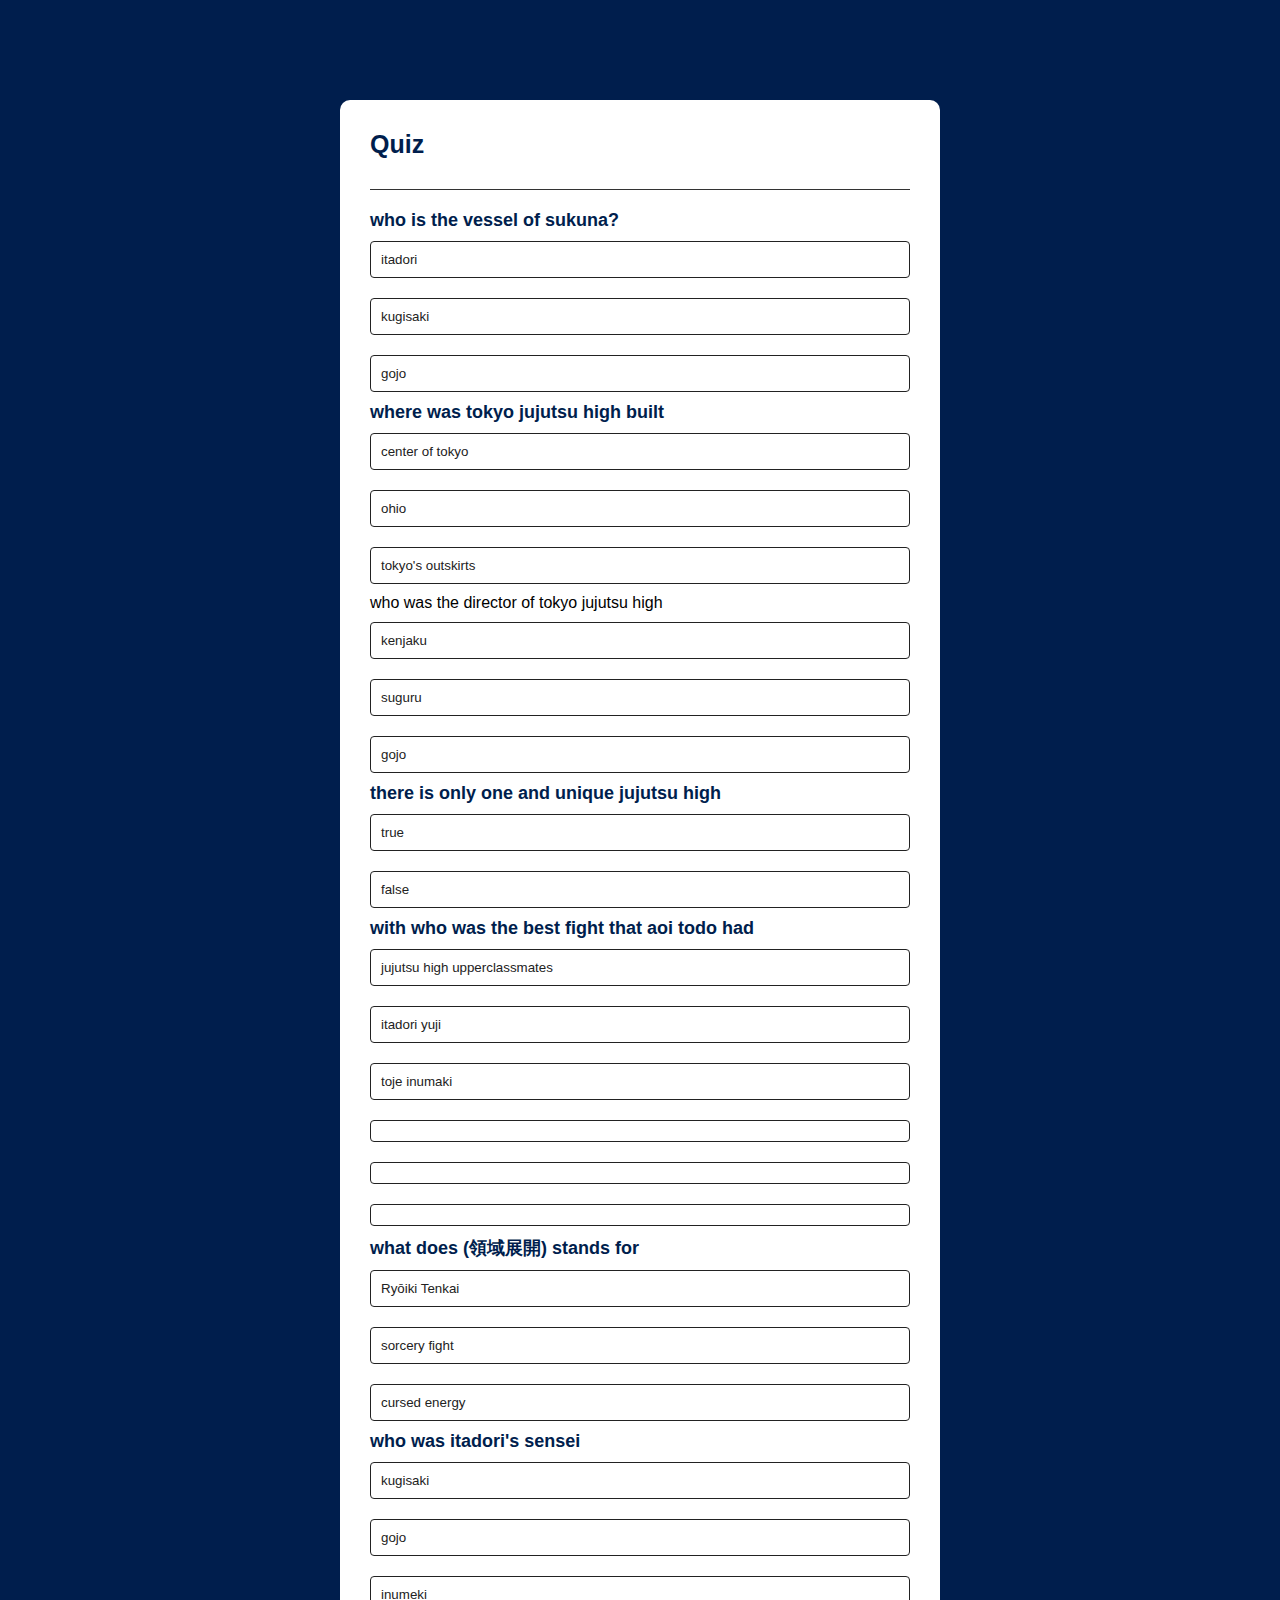
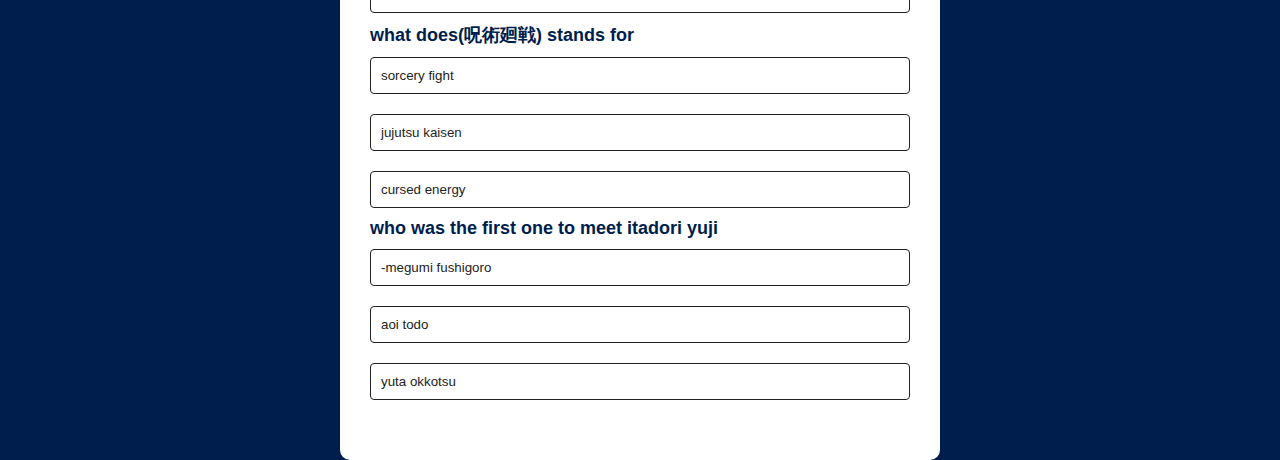
<file: html/jujutsu.html>
<!DOCTYPE html>
<html lang="en">
<head>
    <meta charset="UTF-8">
    <meta name="viewport" content="width=device-width, initial-scale=1.0">
    <link rel="stylesheet" href="../css/jujutsu.css">
    <link rel="stylesheet" href="../js/index.js">
    <title>jujutsu kaisen Q&A</title>
</head>
<body>
   <div class="app">
    <h1>Quiz</h1>
    <div class="quiz">
        <h2 id="question">who is the vessel of sukuna?</h2>
        <div id="answer-buttons"></div>
        <button class="btn">itadori</button> 
        <button class="btn">kugisaki</button> 
        <button class="btn">gojo</button> 
        <h2 id="question">where was tokyo jujutsu high built</h2>
        <div id="answer-buttons"></div>
        <button class="btn">center of tokyo</button> 
        <button class="btn">ohio</button> 
        <button class="btn">tokyo's outskirts</button> 
        <h2 id="question"></h2>
        <div id="answer-buttons">who was the director of tokyo jujutsu high</div>
        <button class="btn">kenjaku</button> 
        <button class="btn">suguru</button> 
        <button class="btn">gojo</button> 
        <h2 id="question">there is only one and unique jujutsu high</h2>
        <div id="answer-buttons"></div>
        <button class="btn">true</button> 
        <button class="btn">false</button> 
        <h2 id="question">with who was the best fight that aoi todo had</h2>
        <div id="answer-buttons"></div>
        <button class="btn">jujutsu high upperclassmates</button> 
        <button class="btn">itadori yuji</button> 
        <button class="btn">toje inumaki</button> 
        <h2 id="question"></h2>
        <div id="answer-buttons"></div>
        <button class="btn"></button> 
        <button class="btn"></button> 
        <button class="btn"></button> 
        <h2 id="question">what does (領域展開) stands for</h2>
        <div id="answer-buttons"></div>
        <button class="btn">Ryōiki Tenkai</button> 
        <button class="btn">sorcery fight</button> 
        <button class="btn">cursed energy</button> 
        <h2 id="question">who was itadori's sensei</h2>
        <div id="answer-buttons"></div>
        <button class="btn">kugisaki</button> 
        <button class="btn">gojo</button> 
        <button class="btn">inumeki</button> 
        <h2 id="question">what does(呪術廻戦) stands for</h2>
        <div id="answer-buttons"></div>
        <button class="btn">sorcery fight</button> 
        <button class="btn">jujutsu kaisen</button> 
        <button class="btn">cursed energy</button> 
        <h2 id="question">who was the first one to meet itadori yuji</h2>
        <div id="answer-buttons"></div>
        <button class="btn">-megumi fushigoro</button> 
        <button class="btn">aoi todo</button> 
        <button class="btn">yuta okkotsu</button> 

    </div>
    <button id="next-btn">next</button>
</div>
<script src="../js/index.js"></script>
    <section>
        <form action="">
            <div>
                <label for=""></label>

            </div>
        </form>
    </section>
    
</body>
</html>
</file>
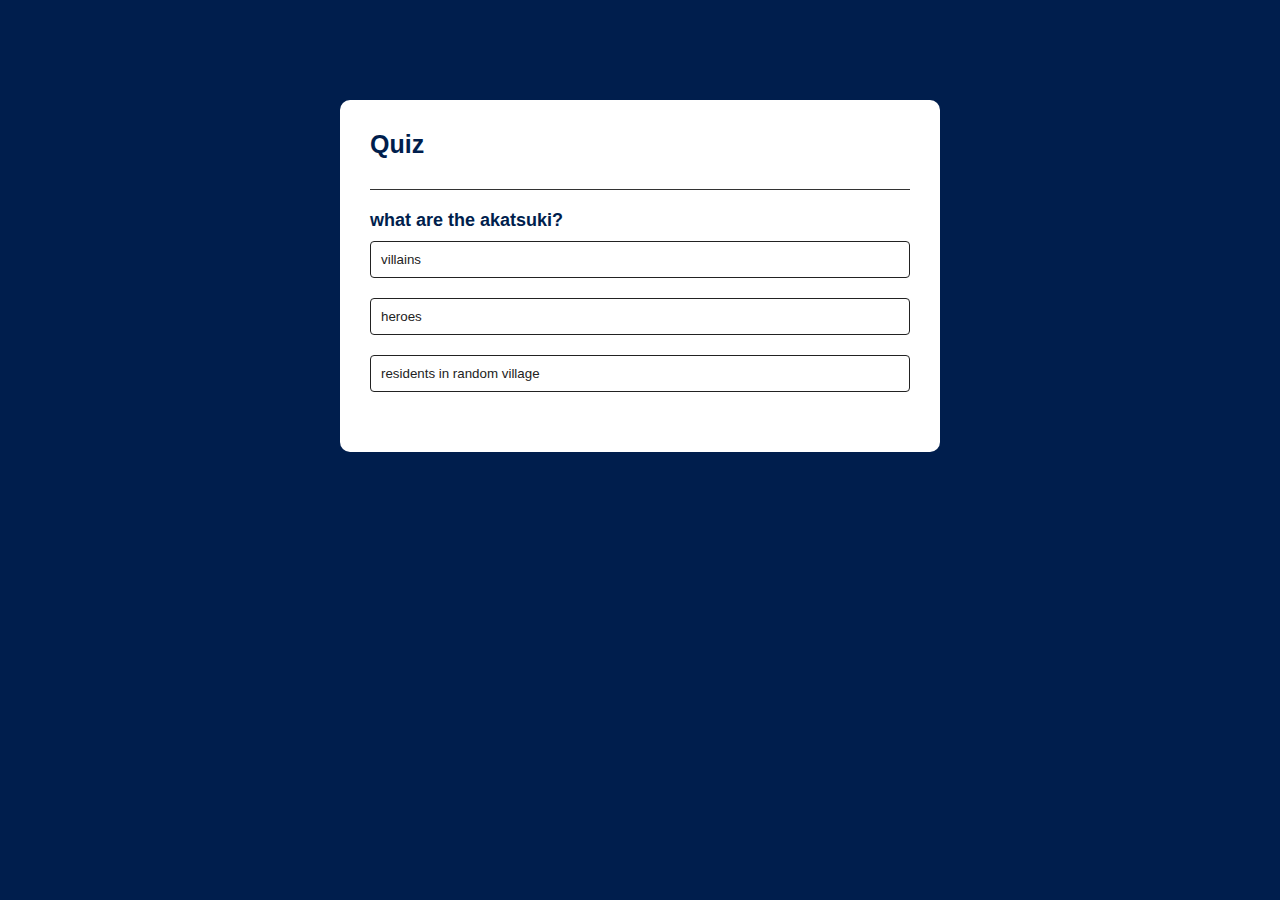
<file: html/naruto.html>
<!DOCTYPE html>
<html lang="en">
<head>
    <meta charset="UTF-8">
    <meta name="viewport" content="width=device-width, initial-scale=1.0">
    <link rel="stylesheet" href="../css/naruto.css">
    <link rel="stylesheet" href="../js/index.js">
    <title>naruto Q&A</title>
</head>
<body>
   <div class="app">
    <h1>Quiz</h1>
    <div class="quiz">
        <h2 id="question">what are the akatsuki?</h2>
        <div id="answer-buttons"></div>
        <button class="btn">villains</button> 
        <button class="btn">heroes</button> 
        <button class="btn">residents in random village</button> 
    </div>
    <button id="next-btn">next</button>
</div>
<script src="../js/index.js"></script>
</body>
</html>
</file>
<file: css/jujutsu.css>
* {
    margin : 0;
    padding : 0;
    font-family: 'poppins',sans-serif;
    box-sizing: border-box;
}
body{
    background: #001e4d;
}
.app{
    background: #fff;
    width: 90%;
    max-width: 600px;
    margin: 100px auto 0;
    border-radius: 10px;
    padding: 30px;
}
.app h1{
    font-size: 25px;
    color: #001e4d;
    font-weight: 600;
    border-bottom: 1px solid #333;
    padding-bottom: 30px;
}
.quiz{
    padding: 20px 0;
}
.quiz h2{
    font-size: 18px;
    color:#001e4d;
    font-weight: 600;
}
.btn{
    background: #fff;
    color: #222;
    font-weight: 500;
    width: 100%;
    border: 1px solid #222;
    padding: 10px;
    margin: 10px 0;
    text-align: left;
    border-radius: 4px;
    cursor: pointer;
    transition: all 0.3s;
}
.btn:hover:not([disabled]){
    background: #222;
    color: #fff;
}
.btn{
    cursor: no-drop;
}
#next-btn{
    background: #001e4d;
    color: #fff;
    font-size: 500;
    width: 150px;
    border: 0;
    padding: 10px;
    margin: 20px auto 0;
    border-radius: 4px;
    cursor: pointer;
    display: none;
}
.correct{
    background: #9aeabc;
}
</file>
<file: css/naruto.css>
* {
    margin : 0;
    padding : 0;
    font-family: 'poppins', sans-serif;
    box-sizing: border-box;
}
body{
    background: #001e4d;
}
.app{
    background: #fff;
    width: 90%;
    max-width: 600px;
    margin: 100px auto 0;
    border-radius: 10px;
    padding: 30px;
}
.app h1{
    font-size: 25px;
    color: #001e4d;
    font-weight: 600;
    border-bottom: 1px solid #333;
    padding-bottom: 30px;
}
.quiz{
    padding: 20px 0;
}
.quiz h2{
    font-size: 18px;
    color:#001e4d;
    font-weight: 600;
}
.btn{
    background: #fff;
    color: #222;
    font-weight: 500;
    width: 100%;
    border: 1px solid #222;
    padding: 10px;
    margin: 10px 0;
    text-align: left;
    border-radius: 4px;
    cursor: pointer;
    transition: all 0.3s;
}
.btn:hover{
    background: #222;
    color: #fff;
}

#next-btn{
    background: #001e4d;
    color: #fff;
    font-size: 500;
    width: 150px;
    border: 0;
    padding: 10px;
    margin: 20px auto 0;
    border-radius: 4px;
    cursor: pointer;
    display: none;
}
.correct{
    background: #9aeabc;
}
</file>
